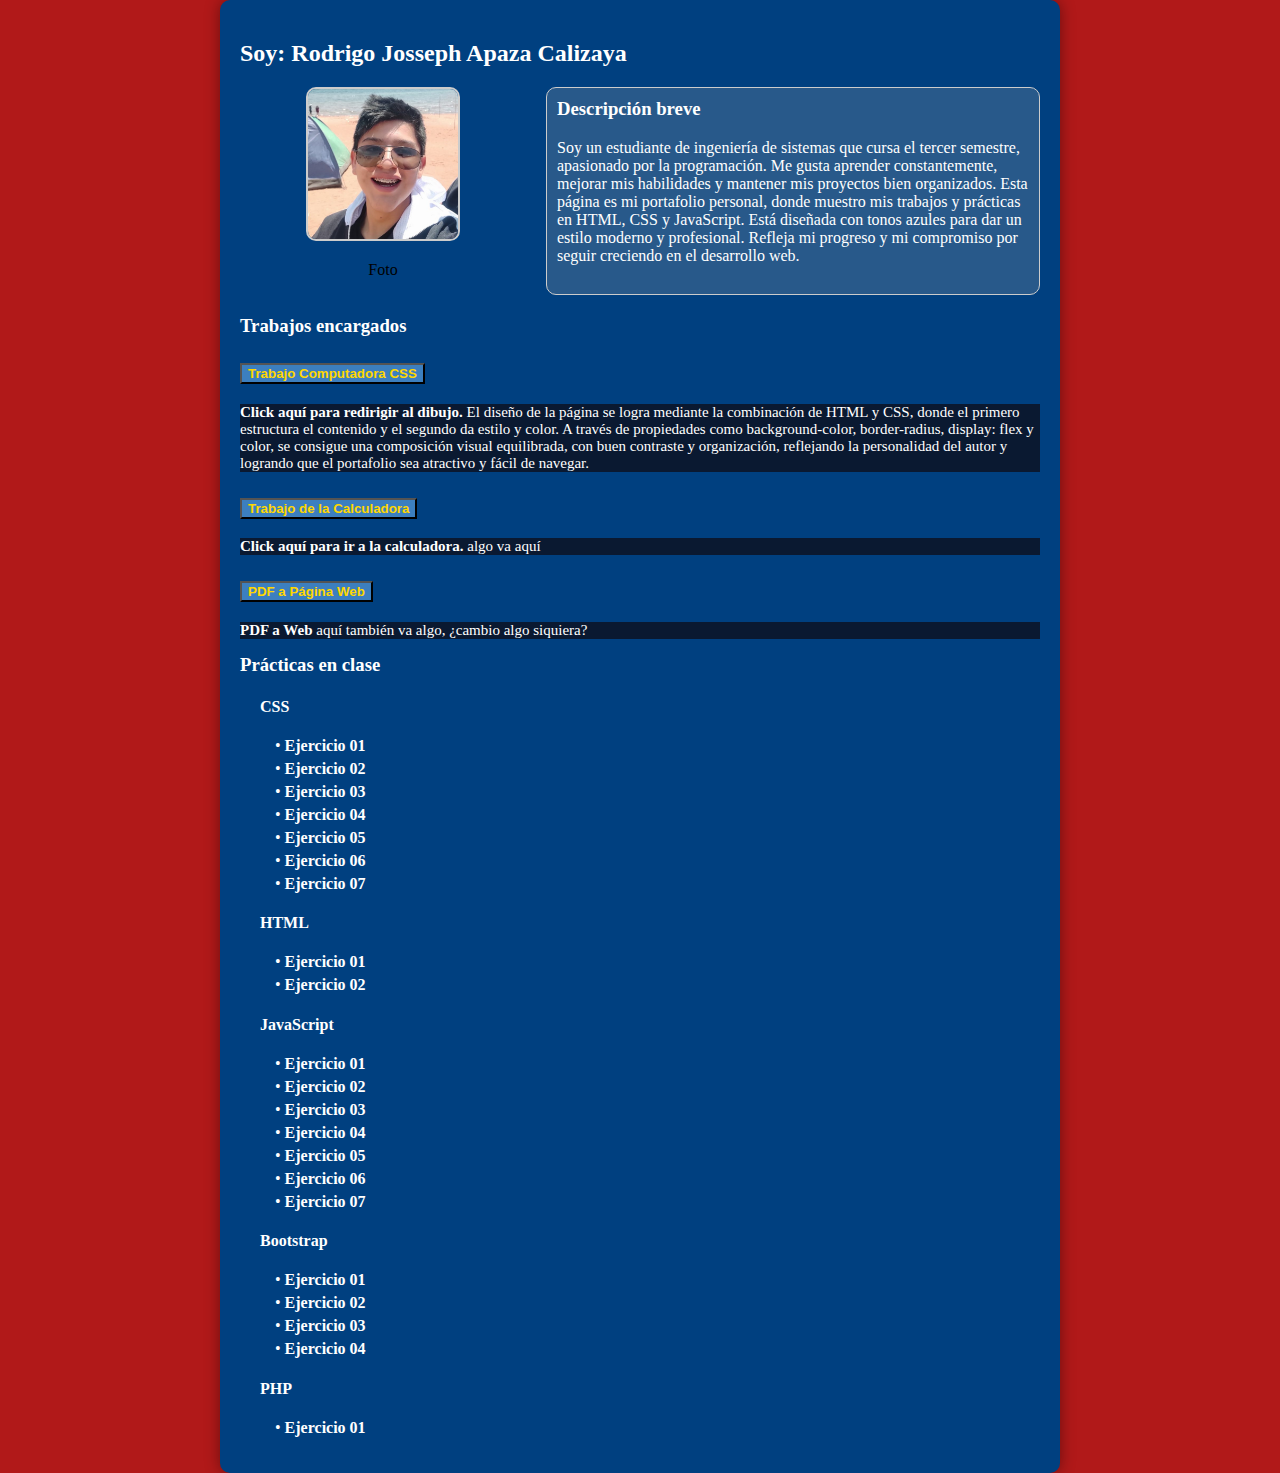
<file: index.html>
<!DOCTYPE html>
<html lang="es">
<head>
  <meta charset="UTF-8">
  <meta name="viewport" content="width=device-width, initial-scale=1.0">
  <title>Mi portafolio</title>
  <link href="https://cdn.jsdelivr.net/npm/bootstrap@5.3.8/dist/css/bootstrap.min.css" rel="stylesheet" integrity="sha384-sRIl4kxILFvY47J16cr9ZwB07vP4J8+LH7qKQnuqkuIAvNWLzeN8tE5YBujZqJLB" crossorigin="anonymous">

  <!-- Enlace al archivo CSS externo -->
  <link rel="stylesheet" href="style.css">
</head>
<body>
  <script src="https://cdn.jsdelivr.net/npm/bootstrap@5.3.8/dist/js/bootstrap.bundle.min.js" integrity="sha384-FKyoEForCGlyvwx9Hj09JcYn3nv7wiPVlz7YYwJrWVcXK/BmnVDxM+D2scQbITxI" crossorigin="anonymous"></script>

  <div class="contenedor">
    <h2>Soy: Rodrigo Josseph Apaza Calizaya</h2>

    <div class="perfil">
      <div class="foto">
        <img src="imagenes/micareta.jpg" alt="Foto de perfil">
        <p>Foto</p>
      </div>

      <div class="descripcion">
        <h3>Descripción breve</h3>
        <p>
          Soy un estudiante de ingeniería de sistemas que cursa el tercer semestre, apasionado 
          por la programación. Me gusta aprender constantemente, mejorar mis habilidades y mantener mis 
          proyectos bien organizados.
          Esta página es mi portafolio personal, donde muestro mis trabajos y prácticas en HTML, CSS y JavaScript. 
          Está diseñada con tonos azules para dar un estilo moderno y profesional. Refleja mi progreso y mi compromiso 
          por seguir creciendo en el desarrollo web.
        </p>
      </div>
    </div>

    <div class="seccion">
      <h3>Trabajos encargados</h3>

      <div class="accordion" id="accordionExample">
        <div class="accordion-item">
          <h2 class="accordion-header">
            <button class="accordion-button" type="button" data-bs-toggle="collapse" data-bs-target="#collapseOne" aria-expanded="true" aria-controls="collapseOne">
              Trabajo Computadora CSS
            </button>
          </h2>
          <div id="collapseOne" class="accordion-collapse collapse show" data-bs-parent="#accordionExample">
            <div class="accordion-body">
              <a href="TRABAJOS/Trabajos encargados/CompCSS/trabajocompcss.html">Click aquí para redirigir al dibujo.</a>
              El diseño de la página se logra mediante la combinación de HTML y CSS, donde el primero estructura el contenido y el segundo da estilo y color. A través de propiedades 
              como background-color, border-radius, display: flex y color, se consigue una 
              composición visual equilibrada, con buen contraste y organización, reflejando la personalidad del autor y logrando que el portafolio sea atractivo y fácil de navegar.
            </div>
          </div>
        </div>
        <div class="accordion-item">
          <h2 class="accordion-header">
            <button class="accordion-button collapsed" type="button" data-bs-toggle="collapse" data-bs-target="#collapseTwo" aria-expanded="false" aria-controls="collapseTwo">
              Trabajo de la Calculadora
            </button>
          </h2>
          <div id="collapseTwo" class="accordion-collapse collapse" data-bs-parent="#accordionExample">
            <div class="accordion-body">
              <a href="TRABAJOS/Trabajos encargados/calculadora-js-main/indexcal.html">Click aquí para ir a la calculadora.</a>
              algo va aquí
            </div>
          </div>
        </div>
        <div class="accordion-item">
          <h2 class="accordion-header">
            <button class="accordion-button collapsed" type="button" data-bs-toggle="collapse" data-bs-target="#collapseThree" aria-expanded="false" aria-controls="collapseThree">
              PDF a Página Web
            </button>
          </h2>
          <div id="collapseThree" class="accordion-collapse collapse" data-bs-parent="#accordionExample">
            <div class="accordion-body">
              <a href="TRABAJOS/Trabajos encargados/PdfaWeb/tarea.html">PDF a Web</a>
              aquí también va algo, ¿cambio algo siquiera?
            </div>
          </div>
        </div>
      </div>
    </div>

    <div class="seccion">
      <h3>Prácticas en clase</h3>
      
      <div class="subseccion">
        <h4>CSS</h4>
        <ul>
          <li><a href="TRABAJOS/EJERCICIOS/CSS/prac01.html">Ejercicio 01</a></li>
          <li><a href="TRABAJOS/EJERCICIOS/CSS/practica02.html">Ejercicio 02</a></li>
          <li><a href="TRABAJOS/EJERCICIOS/CSS/practica03.html">Ejercicio 03</a></li>
          <li><a href="TRABAJOS/EJERCICIOS/CSS/flex01.html">Ejercicio 04</a></li>
          <li><a href="TRABAJOS/EJERCICIOS/CSS/flex02.html">Ejercicio 05</a></li>
          <li><a href="TRABAJOS/EJERCICIOS/CSS/flex03.html">Ejercicio 06</a></li>
          <li><a href="TRABAJOS/EJERCICIOS/CSS/flex04.html">Ejercicio 07</a></li>
        </ul>
      </div>

      <div class="subseccion">
        <h4>HTML</h4>
        <ul>
          <li><a href="TRABAJOS/EJERCICIOS/HTML/practica.html">Ejercicio 01</a></li>
          <li><a href="TRABAJOS/EJERCICIOS/HTML/zerru.html">Ejercicio 02</a></li>
        </ul>
      </div>

      <div class="subseccion">
        <h4>JavaScript</h4>
        <ul>
          <li><a href="TRABAJOS/EJERCICIOS/JS/java.html">Ejercicio 01</a></li>
          <li><a href="TRABAJOS/EJERCICIOS/JS/pract01.html">Ejercicio 02</a></li>
          <li><a href="TRABAJOS/EJERCICIOS/JS/pract02.html">Ejercicio 03</a></li>
          <li><a href="TRABAJOS/EJERCICIOS/JS/pract03.html">Ejercicio 04</a></li>
          <li><a href="TRABAJOS/EJERCICIOS/JS/pract04.html">Ejercicio 05</a></li>
          <li><a href="TRABAJOS/EJERCICIOS/JS/pract05.html">Ejercicio 06</a></li>
          <li><a href="TRABAJOS/EJERCICIOS/JS/pract06.html">Ejercicio 07</a></li>
        </ul>
      </div>
      
      <div class="subseccion">
        <h4>Bootstrap</h4>
        <ul>
          <li><a href="TRABAJOS/EJERCICIOS/BOOTSTRAP/boot01.html">Ejercicio 01</a></li>
          <li><a href="TRABAJOS/EJERCICIOS/BOOTSTRAP/boot02.html">Ejercicio 02</a></li>
          <li><a href="TRABAJOS/EJERCICIOS/BOOTSTRAP/boot03.html">Ejercicio 03</a></li>
          <li><a href="TRABAJOS/EJERCICIOS/BOOTSTRAP/boot04.html">Ejercicio 04</a></li>
        </ul>
      </div>

      <div class="subseccion">
        <h4>PHP</h4>
        <ul>
          <li><a href="TRABAJOS/Trabajos encargados/PHP/function.html">Ejercicio 01</a></li>
        </ul>
      </div>

    </div>
  </div>

</body>
</html>
</file>
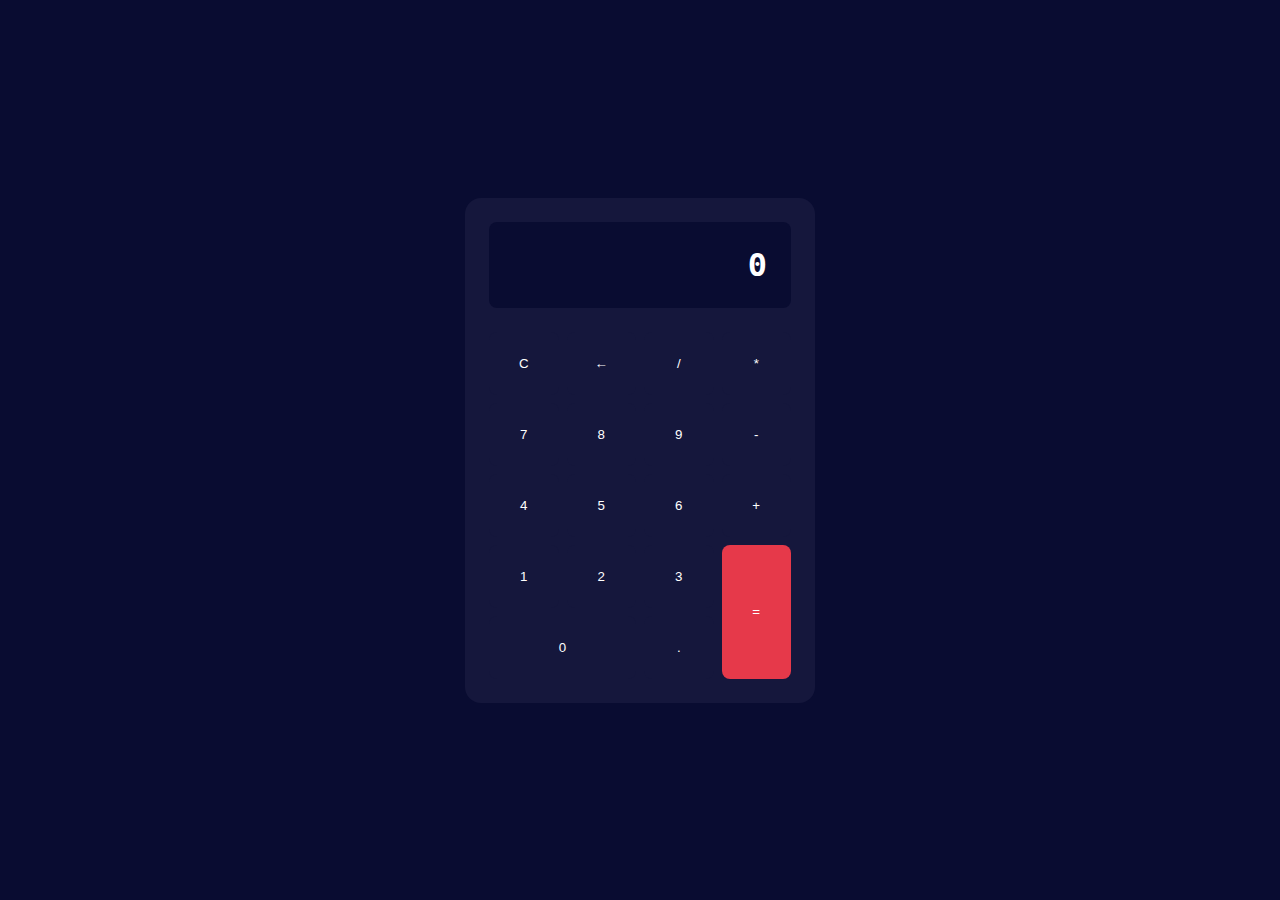
<file: calculadora-js-main/index.html>
<!DOCTYPE html>
<html lang="es">
<head>
    <meta charset="UTF-8">
    <meta http-equiv="X-UA-Compatible" content="IE=edge">
    <meta name="viewport" content="width=device-width, initial-scale=1.0">
    <title>Calculadora</title>
    <link rel="stylesheet" href="./css/main.css">
</head>
<body>

    <div class="calculadora">

        <div class="pantalla">0</div>

        <button id="c" class="btn">C</button>
        <button id="borrar" class="btn">←</button>
        <button class="btn">/</button>
        <button class="btn">*</button>
        <button class="btn">7</button>
        <button class="btn">8</button>
        <button class="btn">9</button>
        <button class="btn">-</button>
        <button class="btn">4</button>
        <button class="btn">5</button>
        <button class="btn">6</button>
        <button class="btn">+</button>
        <button class="btn">1</button>
        <button class="btn">2</button>
        <button class="btn">3</button>
        <button id="igual" class="btn">=</button>
        <button id="cero" class="btn">0</button>
        <button class="btn">.</button>
    </div>

    
    <script src="./js/main.js"></script>
</body>
</html>
</file>
<file: TRABAJOS/EJERCICIOS/CSS/flex02.html>
<!DOCTYPE html>
<html lang="en">
<head>
    <meta charset="UTF-8">
    <meta name="viewport" content="width=device-width, initial-scale=1.0">
    <title>Document</title>
    <style>
        .container{
            display:flex;
            flex-wrap:nowrap ;
            background-color: yellow;
            width: 400px;
            gap: 4px;
        }
        .item{
            background-color:orange;
            width: 50%; 
        }
       
        
    </style>
</head>
<body>
    <div class="container">
        <div class="item item-1">1</div>
        <div class="item item-2">2</div>
        <div class="item item-3">3</div>
        <div class="item item-1">1</div>
        <div class="item item-2">2</div>
        <div class="item item-3">3</div>
        <div class="item item-1">1</div>
        <div class="item item-2">2</div>
        <div class="item item-3">3</div>
    
    </div>
</file>
<file: TRABAJOS/EJERCICIOS/CSS/flex03.html>
<!DOCTYPE html>
<html lang="en">
<head>
    <meta charset="UTF-8">
    <meta name="viewport" content="width=device-width, initial-scale=1.0">
    <title>Document</title>
    <style>
        .container{
            display:flex;
            justify-content: center;
            align-items:center;
            background-color: grey;
            height: 550px;
            gap: 20px;
        }
        .item{
            flex-basis:200px ;
            background-color: red;
        
        }
       
        
    </style>
</head>
<body>
    <div class="container">
        <div class="item">Elemento 1</div>
        <div class="item">Elemento 2</div>
        <div class="item">Elemento 3</div>

    </div>
    
    </div
</file>
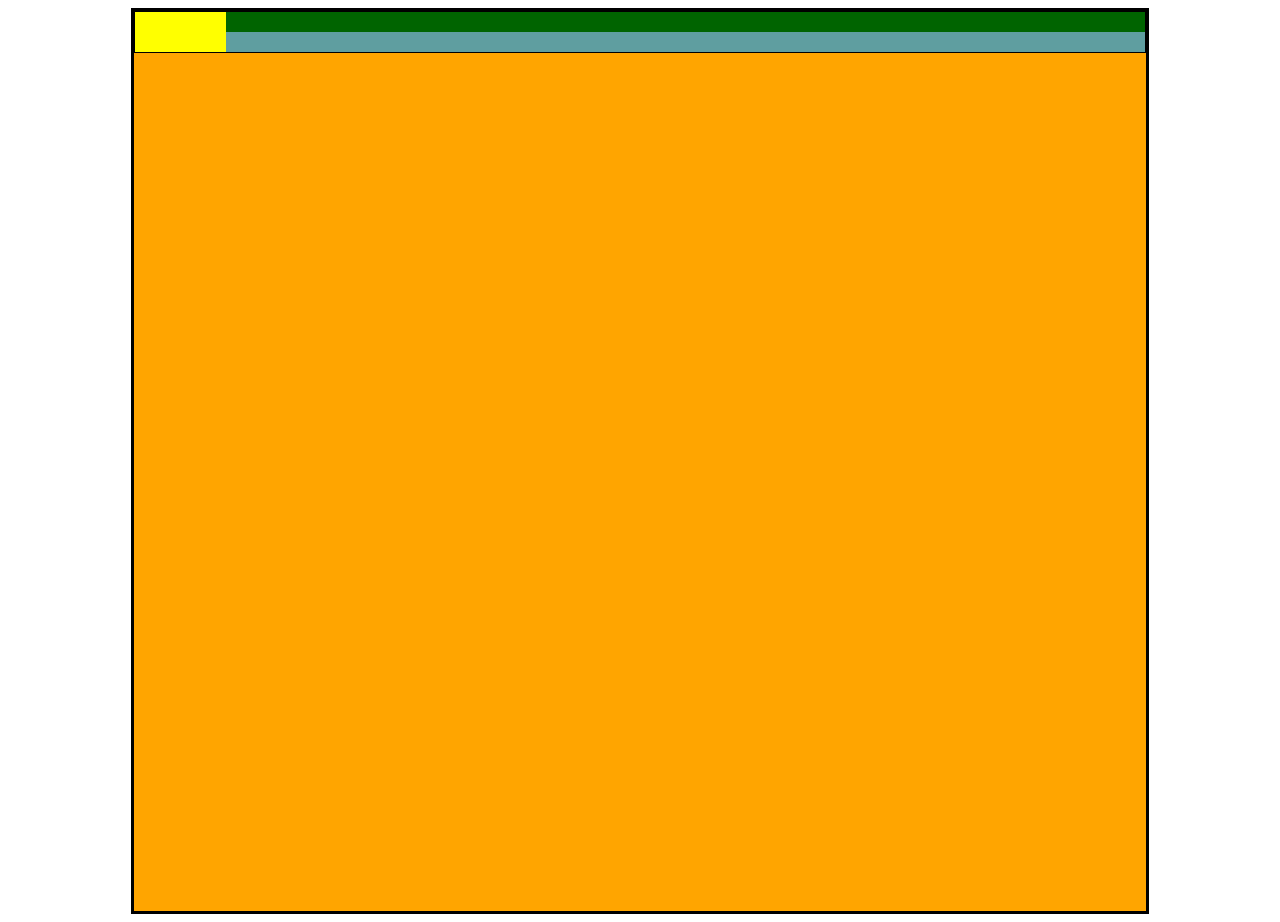
<file: TRABAJOS/EJERCICIOS/CSS/flex04.html>
<!DOCTYPE html>
<html lang="en">

<head>
    <meta charset="UTF-8">
    <meta name="viewport" content="width=device-width, initial-scale=1.0">
    <title>Document</title>
    <style>
        .container {
            display: flex;
            justify-content: center;
        }
        .box {
            border: 3px solid black;
            height: 100vh;
            width: 80%;
            background: orange;
        }
        .box .header {
            display: flex;
            border: 1px solid black;
        }
        .box .header .logo {
            background-color: yellow;
            height: 40px;
            width: 100px;
        }
        .box .header .tobbar {
            background-color: chartreuse;
            height: 40px;
            width: 100%;
            display: flex;
            flex-direction: column;
        }
        .box .header .tobbar .banner {
            background-color: darkgreen;
            height: 20px;
            width: 100%;
        }   
        .box .header .tobbar .menu {
            background-color: cadetblue;
            height: 20px;
            width: 100%;
        }
    </style>
</head>

<body>
    <div class="container">
        <div class="box">
            <div class="header">
                <div class="logo"></div>
                <div class="tobbar">
                    <div class="banner"></div>
                    <div class="menu">
                    </div>
                </div>
                <div class="main">
                    <div class="options"></div>
                    <div class="content"></div>
                </div>
            </div>
        </div>
</body>

</html>
</file>
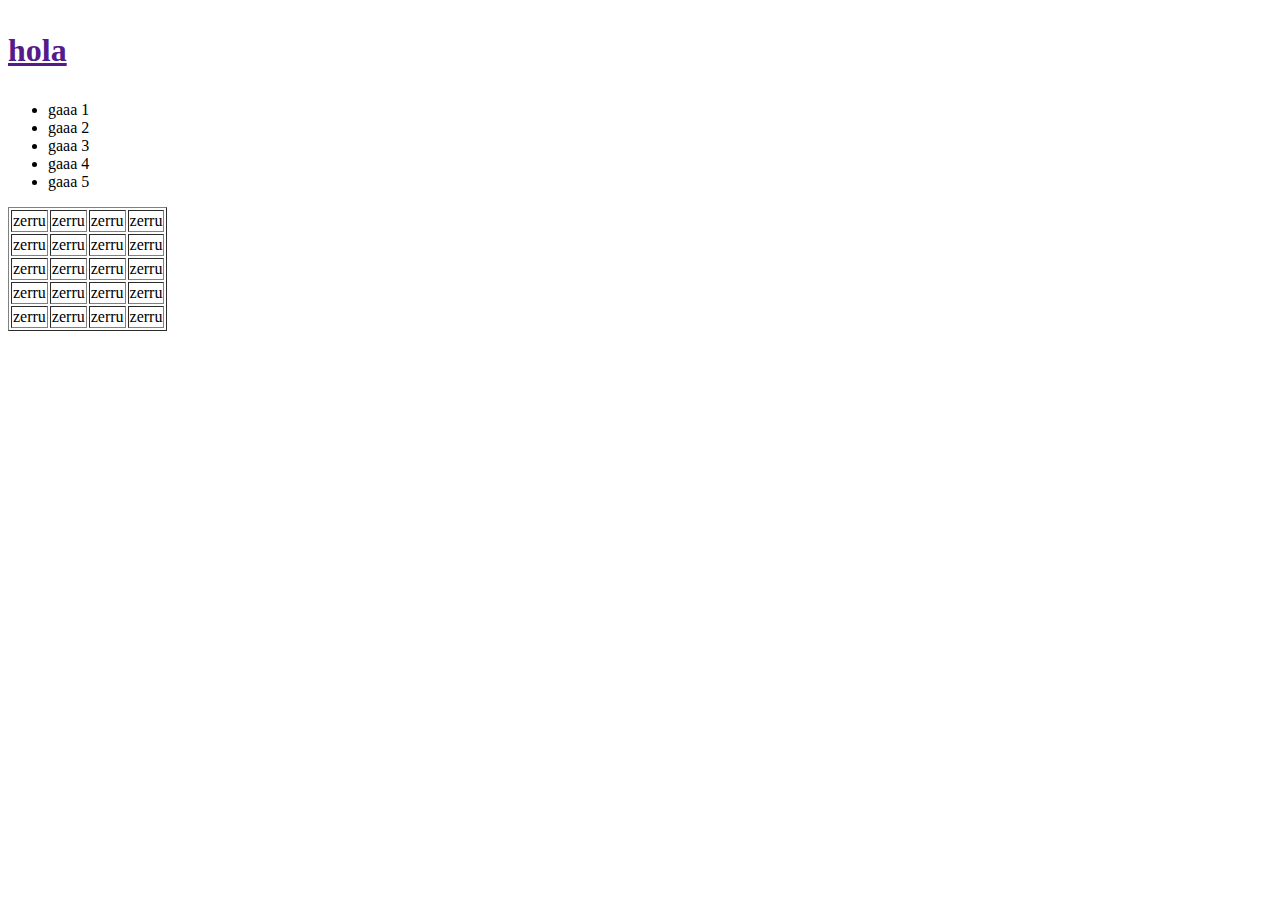
<file: TRABAJOS/EJERCICIOS/CSS/prac01.html>
<!DOCTYPE html>
<html lang="es">
<head>
    <meta charset="UTF-8">
    <meta name="viewport" content="width=device-width, initial-scale=1.0">
    <title>Document</title>
</head>
<body>
    <h1>
        <p><a href="">hola</a></p>
    </h1>
    <ul>
        <li>gaaa 1</li>
        <li>gaaa 2</li>
        <li>gaaa 3</li>
        <li>gaaa 4</li>
        <li>gaaa 5</li>
    </ul>
    <table border="1">
        <tr>
            <td>zerru</td>
            <td>zerru</td>
            <td>zerru</td>
            <td>zerru</td>
        </tr>
        <tr>
            <td>zerru</td>
            <td>zerru</td>
            <td>zerru</td>
            <td>zerru</td>
        </tr>
        <tr>
            <td>zerru</td>
            <td>zerru</td>
            <td>zerru</td>
            <td>zerru</td>
        </tr>
        <tr>
            <td>zerru</td>
            <td>zerru</td>
            <td>zerru</td>
            <td>zerru</td>
        </tr>
        <tr>
            <td>zerru</td>
            <td>zerru</td>
            <td>zerru</td>
            <td>zerru</td>
        </tr>
    </table>
</body>
</html>
</file>
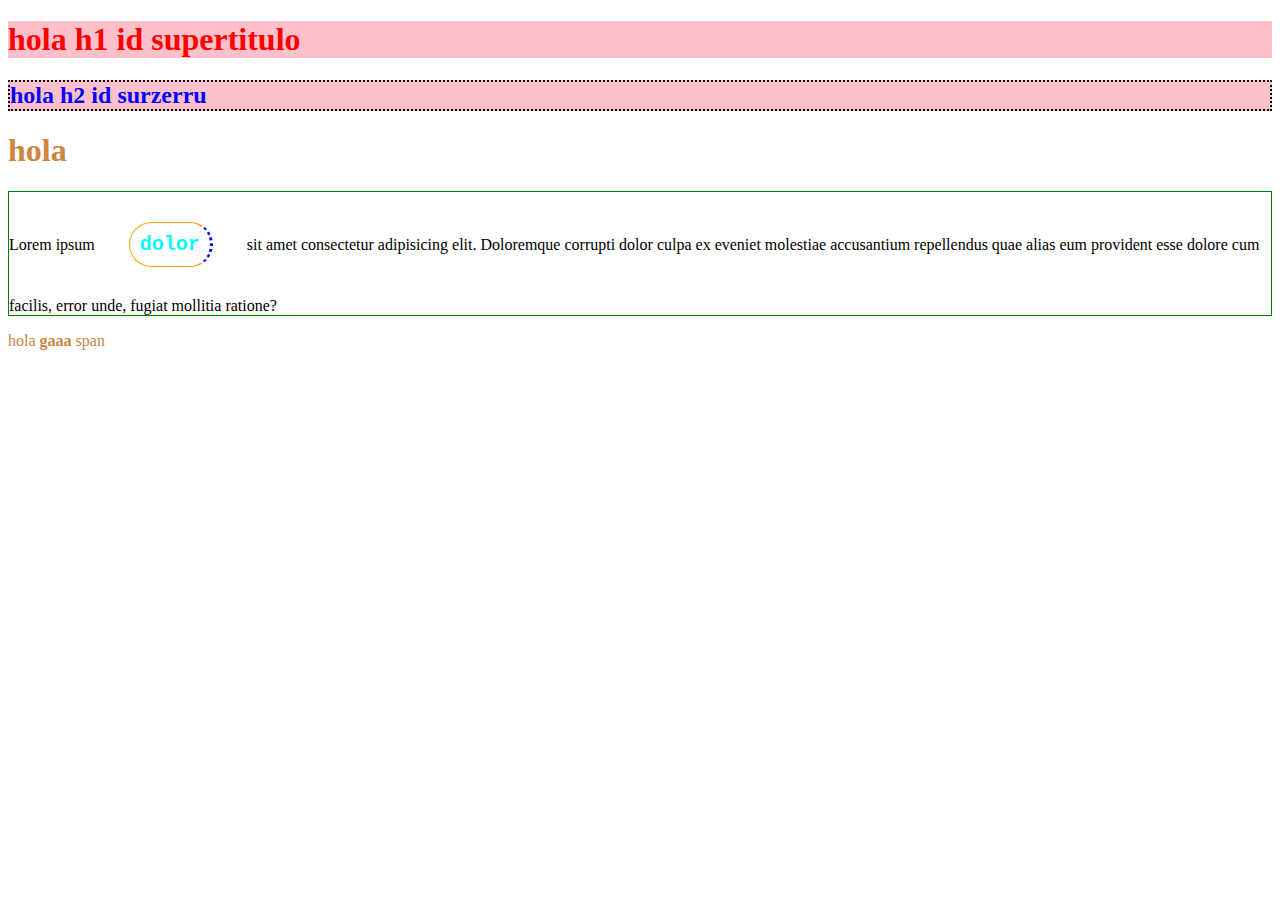
<file: TRABAJOS/EJERCICIOS/CSS/practica02.html>
<!DOCTYPE html>
<html lang="en">
<head>
    <meta charset="UTF-8">
    <meta name="viewport" content="width=device-width, initial-scale=1.0">
    <title>practica02</title>
    <style>
        h1
        {
            color:red;
        }
        h2
        {
            color:blue;
        }
        p
        {
            border: 1px solid green;
        }
        .zerru
        {
            color: peru;
        }
        /*por id es unico*/
        #surzerru 
        {
            border: 2px dotted black;
        }
        /*se modifica los dos*/
        #supertitulo,h2
        {
            background-color: pink;
        }
        /*todo los parrafos que tienen negrita osea <strong>texto</strong>*/
        p strong
        {
            color: #00FFF6;
            font-size: 20px;
            font-family: 'Courier New', Courier, monospace;
            margin: 30px;
            border:1px solid orange;
            display: inline-block;
            padding: 10px;
            border-right: 3px dotted blue;
            border-radius: 40px ;
        }
    </style>
</head>
<body>
    <h1 id="supertitulo">hola h1 id supertitulo</h1>
    <h2 id="surzerru">hola h2 id surzerru</h2>
    <!--puede haber varios con la misma clase ejem: class="zerru", la clase es zerru-->
    <h1 class="zerru">hola</h1>
    <p>Lorem ipsum <strong>dolor</strong> sit amet consectetur adipisicing elit. Doloremque corrupti dolor culpa ex eveniet molestiae accusantium repellendus quae alias eum provident esse dolore cum facilis, error unde, fugiat mollitia ratione?</p>
    <span class="zerru">hola <strong>gaaa</strong> span</span>
</body>
</html>
</file>
<file: style.css>
html, body {
  height: 100%;
  margin: 0;
  padding: 0;
  background-color: #b11919; /* blanco puro */
}

.contenedor {
  background-color: #004080; /* azul más claro y visible */
  max-width: 800px;
  margin: auto;
  border-radius: 10px;
  padding: 20px;
  box-shadow: 0 0 15px rgba(0, 0, 0, 0.4);
}

h2 {
  text-align: left;
  color: #fff; /* texto blanco para resaltar */
}

/* Enlaces */
a {
  color: #ffffff; /* celeste brillante (sky blue) */
  text-decoration: none; /* sin subrayado */
  font-weight: bold;
}

a:hover {
  color: #ffd700; /* dorado al pasar el mouse */
  text-decoration: underline;
}

a:visited {
  color: #f6ff00; /* azul más claro para los visitados */
}

a:active {
  color: lab(51.76% 79.18 32.11); /* rojo suave al hacer clic */
}


.perfil {
  display: flex;
  flex-wrap: wrap;
  gap: 20px;
  margin-bottom: 20px;
}

.foto {
  flex: 1 1 200px;
  text-align: center;
}

.foto img {
  width: 150px;
  height: 150px;
  border-radius: 10px;
  object-fit: cover;
  border: 2px solid #ccc;
}

.descripcion {
  flex: 2 1 300px;
  border: 1px solid #ccc;
  border-radius: 10px;
  padding: 10px;
  background-color: #28598a; /* azul un poco más claro dentro del contenedor */
  color: #fff;
}

h3 {
  margin-top: 0;
  color: #fff;
}

ul {
  list-style: none;
  padding-left: 15px;
}

ul li::before {
  content: "• ";
  color: #fff;
}

.seccion {
  color: #fff;
  margin-top: 15px;
}

.subseccion {
  color: #fff;
  margin-left: 20px;
}

.subseccion li {
  margin-bottom: 5px;
}

/* Cambia el fondo y color del botón del acordeón */
#accordionExample .accordion-button {
    background-color: #3c7fbf; /* azul oscuro */
    color: gold;
    font-weight: bold;
}

/* Cuando se pasa el cursor por encima */
#accordionExample .accordion-button:hover {
    background-color: gold;
    color: #001f3f;
}

/* Cambia el cuerpo del acordeón */
#accordionExample .accordion-body {
    background-color: #0a1931;
    color: white;
    font-size: 15px;
}

/* Diseño adaptable para pantallas pequeñas */
@media (max-width: 600px) {
  .perfil {
    flex-direction: column;
    align-items: center;
  }
  .descripcion {
    width: 100%;
  }
}
</file>
<file: calculadora-js-main/css/main.css>
* {
    margin: 0;
    padding: 0;
    box-sizing: border-box;
    font-family: sans-serif;
}

body {
    min-height: 100vh;
    background-color: #090c31;
    display: grid;
    place-items: center;
}

.calculadora {
    background-color: #15173c;
    color: white;
    width: 350px;
    max-width: 100%;
    padding: 1.5rem;
    border-radius: 1rem;
    display: grid;
    grid-template-columns: repeat(4, 1fr);
    gap: .5rem;
}

.pantalla {
    grid-column: 1 / -1;
    background-color: #090c31;
    padding: 1.5rem;
    font-size: 2rem;
    text-align: right;
    border-radius: .5rem;
    margin-bottom: 1rem;
    font-family: monospace;
    font-weight: 600;
}

.btn {
    background-color: #15173c;;
    color: white;
    border: 0;
    padding: 1.5rem .5rem;
    display: flex;
    justify-content: center;
    align-items: center;
    border-radius: .5rem;
    cursor: pointer;
}

.btn:hover {
    background-color: #090c31;
}

#cero {
    grid-column: span 2;
}

#igual {
    grid-row: span 2;
    background-color: #e6394a;
}

#igual:hover {
    background-color: #e65766;
}
</file>
